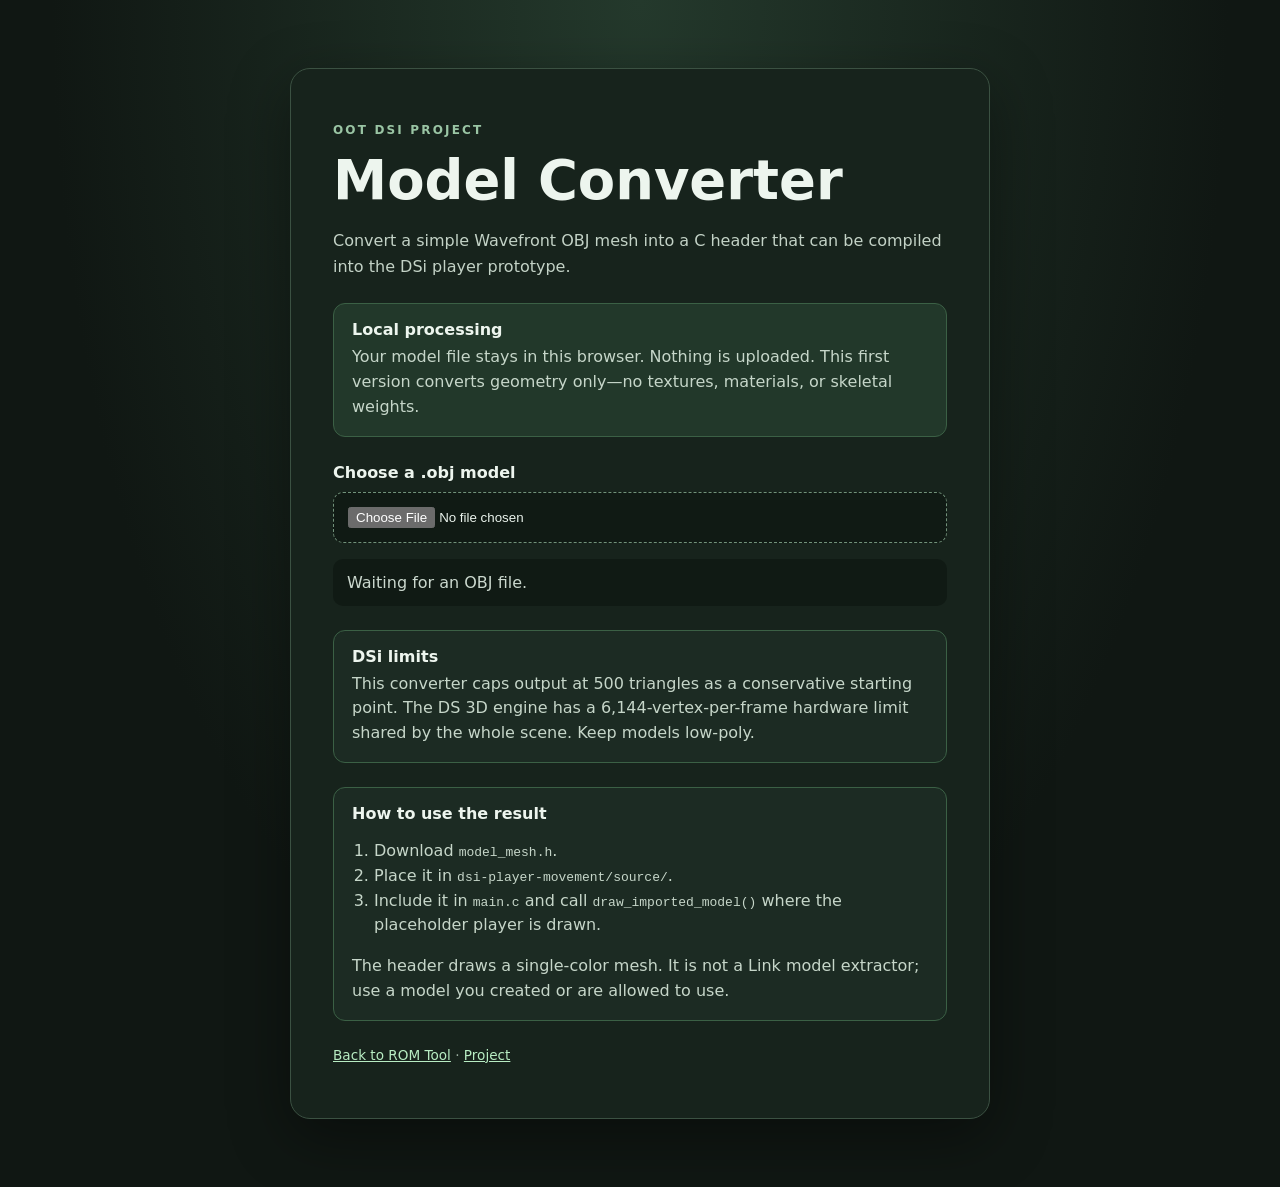
<file: model-tool/index.html>
<!doctype html>
<html lang="en"><head><meta charset="utf-8"><meta name="viewport" content="width=device-width,initial-scale=1"><meta name="theme-color" content="#17251d"><title>OoT DSi — Model Converter</title><link rel="stylesheet" href="style.css"></head>
<body><main class="panel"><p class="eyebrow">OOT DSI PROJECT</p><h1>Model Converter</h1><p class="intro">Convert a simple Wavefront OBJ mesh into a C header that can be compiled into the DSi player prototype.</p>
<section class="notice"><strong>Local processing</strong><p>Your model file stays in this browser. Nothing is uploaded. This first version converts geometry only—no textures, materials, or skeletal weights.</p></section>
<label for="model">Choose a .obj model</label><input id="model" type="file" accept=".obj,text/plain">
<div id="status" class="status" role="status" aria-live="polite">Waiting for an OBJ file.</div>
<section id="result" hidden><h2>Model summary</h2><dl><dt>Vertices</dt><dd id="vertices"></dd><dt>Triangles</dt><dd id="triangles"></dd><dt>Scale</dt><dd>Centered and normalized to fit within 1.5 units</dd></dl><button id="download">Download model_mesh.h</button></section>
<section class="notice muted"><strong>DSi limits</strong><p>This converter caps output at 500 triangles as a conservative starting point. The DS 3D engine has a 6,144-vertex-per-frame hardware limit shared by the whole scene. Keep models low-poly.</p></section>
<section class="notice muted"><strong>How to use the result</strong><ol><li>Download <code>model_mesh.h</code>.</li><li>Place it in <code>dsi-player-movement/source/</code>.</li><li>Include it in <code>main.c</code> and call <code>draw_imported_model()</code> where the placeholder player is drawn.</li></ol><p>The header draws a single-color mesh. It is not a Link model extractor; use a model you created or are allowed to use.</p></section>
<p class="foot"><a href="../rom-tool/">Back to ROM Tool</a> · <a href="../">Project</a></p></main><script src="app.js"></script></body></html>
</file>
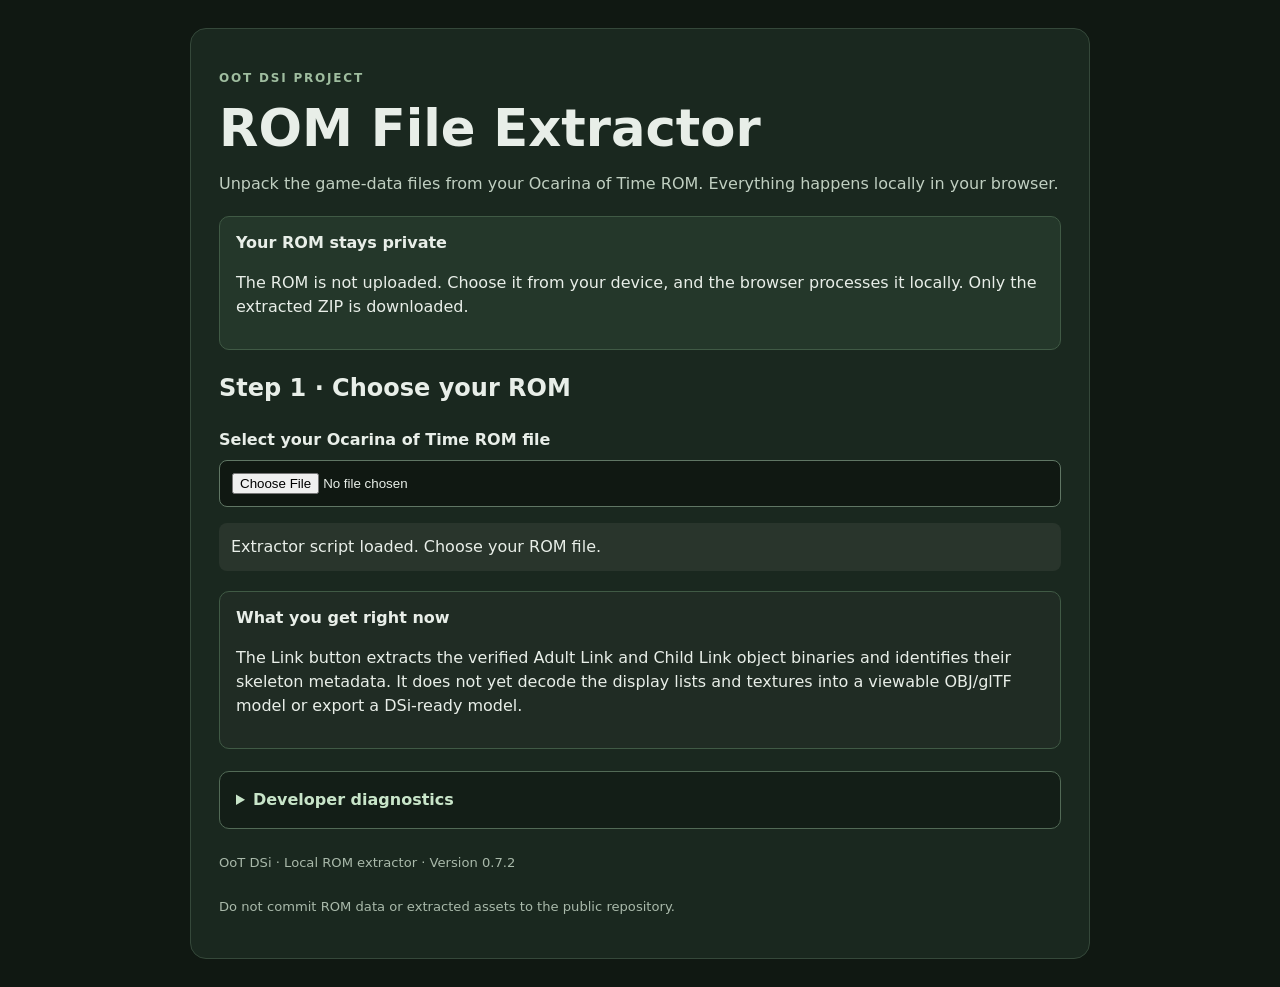
<file: rom-tool/index.html>
<!doctype html>
<html lang="en"><head><meta charset="utf-8"><meta name="viewport" content="width=device-width,initial-scale=1"><meta name="theme-color" content="#17251d"><title>OoT DSi — ROM Extractor</title><link rel="stylesheet" href="style.css?v=0.7.2"></head>
<body><main class="panel"><p class="eyebrow">OOT DSI PROJECT</p><h1>ROM File Extractor</h1>
<p class="intro">Unpack the game-data files from your Ocarina of Time ROM. Everything happens locally in your browser.</p>
<section class="notice"><strong>Your ROM stays private</strong><p>The ROM is not uploaded. Choose it from your device, and the browser processes it locally. Only the extracted ZIP is downloaded.</p></section>
<h2>Step 1 · Choose your ROM</h2><label class="file-label" for="rom">Select your Ocarina of Time ROM file</label><input id="rom" type="file" accept=".z64,.n64,.v64,application/octet-stream">
<div id="status" class="status" role="status" aria-live="polite">Loading extractor…</div>
<section id="details" class="details" hidden><h2>ROM check</h2><dl><dt>File</dt><dd id="filename"></dd><dt>Size</dt><dd id="filesize"></dd><dt>Format</dt><dd id="format"></dd><dt>MD5</dt><dd id="md5"></dd><dt>Version</dt><dd id="version"></dd><dt>DMA table</dt><dd id="dma-location"></dd><dt>Files found</dt><dd id="file-count"></dd></dl></section>
<section id="browser" class="details" hidden><h2>Step 2 · Download your files</h2><p class="intro">You usually only need the large ZIP button. It collects every file found in the ROM and decompresses compressed entries automatically.</p>
<div class="download-box"><button type="button" id="extract-link" disabled>Extract Adult + Child Link assets</button><p>This finds the actual Link object entries, matches them to the verified NTSC 1.2 DMA file ranges, and downloads the original object files with a report of the skeleton and limb-table locations. These are source assets, not a finished 3D model yet.</p></div><p><a href="model-decoder/">Open the Link Model Decoder →</a> (use the ZIP from the Link extraction button above)</p><div class="download-box"><button type="button" id="extract-all" disabled>Download all files as ZIP</button><p>Optional: download every numbered game-data file from the ROM.</p></div>
<details class="advanced"><summary>Advanced · Browse individual files</summary><label for="filter">Filter by file number or address</label><input id="filter" type="search" placeholder="Example: 27 or 0x00A87000"><div class="table-wrap"><table><thead><tr><th>#</th><th>VROM start</th><th>Size</th><th>Storage</th><th>Action</th></tr></thead><tbody id="files"></tbody></table></div></details></section>
<section class="notice muted"><strong>What you get right now</strong><p>The Link button extracts the verified Adult Link and Child Link object binaries and identifies their skeleton metadata. It does not yet decode the display lists and textures into a viewable OBJ/glTF model or export a DSi-ready model.</p></section>
<details class="dev-panel"><summary>Developer diagnostics</summary><p class="dev-note">Technical status and logs for troubleshooting.</p><div class="dev-grid">
<div><span class="dev-state implemented" id="dev-js">Implemented</span><strong>Page JavaScript</strong><small id="dev-js-detail">Waiting for script startup.</small></div><div><span class="dev-state pending" id="dev-rom">Not checked</span><strong>ROM selection + checksum</strong><small id="dev-rom-detail">Waiting for a ROM file.</small></div><div><span class="dev-state pending" id="dev-dma">Not validated</span><strong>DMA table scanner</strong><small id="dev-dma-detail">Scanner is implemented; needs a successful ROM parse.</small></div></div>
<p class="dev-log" id="dev-log" aria-live="polite">Diagnostic: page is loading.</p><div class="console-head"><strong>Runtime log</strong><button type="button" id="clear-console">Clear</button></div><div id="dev-console" class="dev-console" role="log" aria-live="polite"><div class="console-line info">[BOOT] Waiting for extractor script…</div></div></details>
<p class="foot">OoT DSi · Local ROM extractor · Version 0.7.2</p><p class="foot">Do not commit ROM data or extracted assets to the public repository.</p></main>
<script>window.addEventListener("error",function(e){var s=document.getElementById("status");if(s)s.textContent="Page error: "+(e.message||"script failed");},true);</script><script src="app.js?v=0.7.2" onerror="document.getElementById('status').textContent='Could not load app.js.'"></script></body></html>
</file>
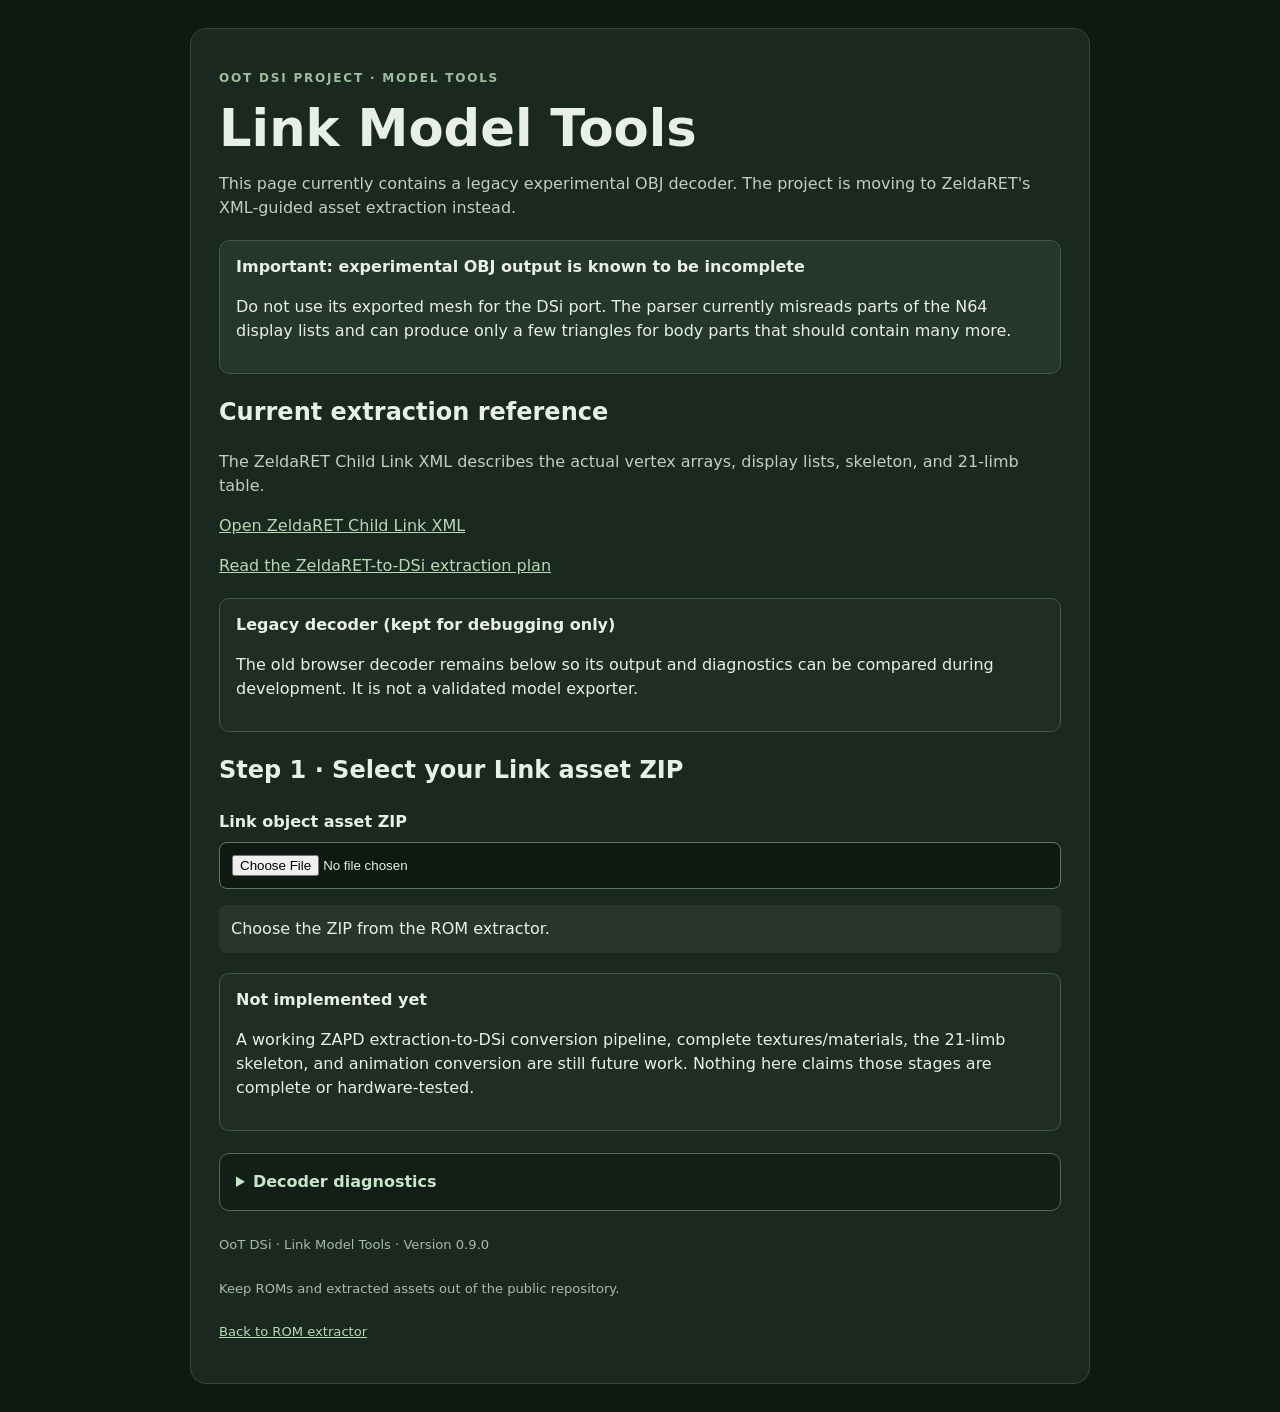
<file: rom-tool/model-decoder/index.html>
<!doctype html>
<html lang="en"><head><meta charset="utf-8"><meta name="viewport" content="width=device-width,initial-scale=1"><meta name="theme-color" content="#17251d"><title>OoT DSi — Link Model Tools</title><link rel="stylesheet" href="../style.css?v=0.9.0"></head>
<body><main class="panel"><p class="eyebrow">OOT DSI PROJECT · MODEL TOOLS</p><h1>Link Model Tools</h1>
<p class="intro">This page currently contains a legacy experimental OBJ decoder. The project is moving to ZeldaRET's XML-guided asset extraction instead.</p>
<section class="notice"><strong>Important: experimental OBJ output is known to be incomplete</strong><p>Do not use its exported mesh for the DSi port. The parser currently misreads parts of the N64 display lists and can produce only a few triangles for body parts that should contain many more.</p></section>
<h2>Current extraction reference</h2><p class="intro">The ZeldaRET Child Link XML describes the actual vertex arrays, display lists, skeleton, and 21-limb table.</p><p><a href="https://github.com/zeldaret/oot/blob/main/assets/xml/objects/object_link_child.xml" target="_blank" rel="noopener">Open ZeldaRET Child Link XML</a></p><p><a href="ZELDARET-PIPELINE.md">Read the ZeldaRET-to-DSi extraction plan</a></p>
<section class="notice muted"><strong>Legacy decoder (kept for debugging only)</strong><p>The old browser decoder remains below so its output and diagnostics can be compared during development. It is not a validated model exporter.</p></section>
<h2>Step 1 · Select your Link asset ZIP</h2><label class="file-label" for="bundle">Link object asset ZIP</label><input id="bundle" type="file" accept=".zip,application/zip">
<div id="status" class="status" role="status" aria-live="polite">Choose the ZIP from the ROM extractor.</div>
<section id="decode" class="details" hidden><h2>Step 2 · Legacy experimental decode</h2><label class="file-label" for="variant">Character</label><select id="variant"><option value="adult">Adult Link</option><option value="child">Child Link</option></select><p id="summary" class="intro"></p><button id="run" type="button">Run legacy decoder (debug only)</button><p class="intro">This output is not suitable as a finished model. Version 0.9.0 documents the switch to ZeldaRET's XML-guided extraction workflow.</p></section>
<section class="notice muted"><strong>Not implemented yet</strong><p>A working ZAPD extraction-to-DSi conversion pipeline, complete textures/materials, the 21-limb skeleton, and animation conversion are still future work. Nothing here claims those stages are complete or hardware-tested.</p></section>
<details class="dev-panel"><summary>Decoder diagnostics</summary><pre id="log" class="dev-log">Waiting for ZIP.</pre></details>
<p class="foot">OoT DSi · Link Model Tools · Version 0.9.0</p><p class="foot">Keep ROMs and extracted assets out of the public repository.</p><p class="foot"><a href="../">Back to ROM extractor</a></p></main><script src="app.js?v=0.9.0"></script></body></html>
</file>
<file: model-tool/style.css>
:root{color-scheme:dark;font-family:system-ui,-apple-system,"Segoe UI",sans-serif;background:#101713;color:#edf5ee}*{box-sizing:border-box}body{margin:0;min-height:100vh;padding:32px 16px;background:radial-gradient(ellipse at top,#24392c,#101713 65%)}.panel{width:min(700px,100%);margin:4vh auto;padding:clamp(22px,5vw,42px);border:1px solid #3b5142;border-radius:20px;background:#17231c;box-shadow:0 18px 60px #0006}.eyebrow{font-size:.75rem;letter-spacing:.18em;color:#9ac5a4;font-weight:700}h1{font-size:clamp(2.2rem,7vw,3.4rem);margin:.2em 0}.intro{color:#c3d2c6;line-height:1.6}.notice{margin:24px 0;padding:16px 18px;border-radius:12px;background:#22382a;border:1px solid #3b6045}.notice p,.notice li{color:#c6d6c9;line-height:1.55}.notice p{margin:6px 0 0}.notice ol{padding-left:22px}label{display:block;font-weight:700;margin:26px 0 10px}input{width:100%;padding:14px;border:1px dashed #71917a;border-radius:10px;background:#101a14;color:#eaf3ec}.status{margin-top:16px;padding:14px;border-radius:10px;background:#101a14;color:#cbd8ce;overflow-wrap:anywhere}.status.good{border:1px solid #4e9662;color:#b8edc3}.status.bad{border:1px solid #b46b5f;color:#ffc7bd}h2{font-size:1.1rem}dl{display:grid;grid-template-columns:100px 1fr;gap:10px;margin:14px 0 20px}dt{color:#9db2a2}dd{margin:0}button{border:0;border-radius:10px;padding:13px 18px;background:#9ac5a4;color:#102016;font-weight:800;font-size:1rem;cursor:pointer}.muted{background:#1c2b23}.foot{font-size:.85rem;color:#9aada0;margin-top:26px}.foot a{color:#b8edc3}
</file>
<file: rom-tool/style.css>
*{box-sizing:border-box}body{margin:0;padding:28px 14px;background:#101812;color:#e8eee8;font:16px/1.5 system-ui,sans-serif}.panel{max-width:900px;margin:auto;padding:28px;background:#1a281f;border:1px solid #35483a;border-radius:16px}.eyebrow{color:#9fbd9f;font-size:.75rem;letter-spacing:.15em;font-weight:700}h1{font-size:clamp(2rem,6vw,3.2rem);line-height:1.05;margin:.3em 0}h2{margin-top:0}a{color:#b6d9b5}.intro{color:#c0cfc1}.notice{background:#24372a;border:1px solid #405a45;padding:14px 16px;border-radius:10px;margin:20px 0}.muted{background:#202c24}.file-label{display:block;font-weight:700;margin:22px 0 8px}input[type=file],input[type=search]{width:100%;padding:12px;background:#101812;color:#e8eee8;border:1px solid #607664;border-radius:8px}input[type=search]{margin:8px 0 16px}.status{padding:12px;margin:16px 0;background:#29352c;border-radius:8px}.status.good{border-left:4px solid #8bd19b}.status.bad{border-left:4px solid #e08a7d}.details{margin:22px 0;padding:18px;background:#17231b;border-radius:10px}dl{display:grid;grid-template-columns:minmax(100px,150px) 1fr;gap:7px 16px}dt{color:#a9b9aa}dd{margin:0;overflow-wrap:anywhere;font-family:ui-monospace,monospace}.table-wrap{overflow:auto;max-height:520px}table{width:100%;border-collapse:collapse;font-size:.9rem}th,td{text-align:left;padding:9px;border-bottom:1px solid #35483a;white-space:nowrap}th{position:sticky;top:0;background:#1a281f}button{background:#9ac49c;color:#102015;border:0;border-radius:6px;padding:7px 11px;font-weight:700;cursor:pointer}button:disabled{opacity:.5}.foot{font-size:.82rem;color:#a9b9aa;margin-top:24px}@media(max-width:540px){.panel{padding:18px}dl{grid-template-columns:1fr;gap:2px}dd{margin-bottom:9px}}
.dev-panel{margin:22px 0;padding:16px;background:#131e17;border:1px solid #526a56;border-radius:10px}.dev-panel summary{cursor:pointer;font-weight:750;color:#c8e5c9}.dev-note{font-size:.85rem;color:#b9c8ba}.dev-grid{display:grid;grid-template-columns:repeat(auto-fit,minmax(210px,1fr));gap:10px}.dev-grid>div{display:flex;flex-direction:column;gap:5px;padding:12px;background:#1c2a20;border:1px solid #34483a;border-radius:8px}.dev-grid strong{font-size:.93rem}.dev-grid small{color:#b4c2b5;line-height:1.4}.dev-state{align-self:flex-start;padding:2px 8px;border-radius:20px;font-size:.72rem;font-weight:750}.dev-state.implemented{background:#244b31;color:#baf0c4}.dev-state.pending{background:#51431f;color:#ffe0a0}.dev-state.missing{background:#343b37;color:#d1d8d2}.dev-log{font: .78rem/1.5 ui-monospace,monospace;color:#c0d3c2;overflow-wrap:anywhere;margin-bottom:0}

.console-head{display:flex;align-items:center;justify-content:space-between;margin-top:16px}.console-head button{padding:5px 10px;font-size:.78rem}.dev-console{height:190px;overflow:auto;margin-top:8px;padding:10px;background:#080d0a;border:1px solid #34483a;border-radius:7px;font:12px/1.55 ui-monospace,SFMono-Regular,Consolas,monospace;color:#d7e5d9}.console-line{white-space:pre-wrap;overflow-wrap:anywhere}.console-line.info{color:#b8cbdc}.console-line.success{color:#a9e8b5}.console-line.warn{color:#f0d28d}.console-line.error{color:#ff9e9e}

.download-box{margin:18px 0;padding:20px;background:#24372a;border:1px solid #66866b;border-radius:12px}.download-box p{margin:14px 0 0;color:#d3e2d4}.download-box button{font-size:1.05rem;padding:13px 20px}.advanced{margin-top:18px;padding:14px;background:#202c24;border-radius:8px}.advanced summary{cursor:pointer;font-weight:700;color:#c8e5c9}
</file>
